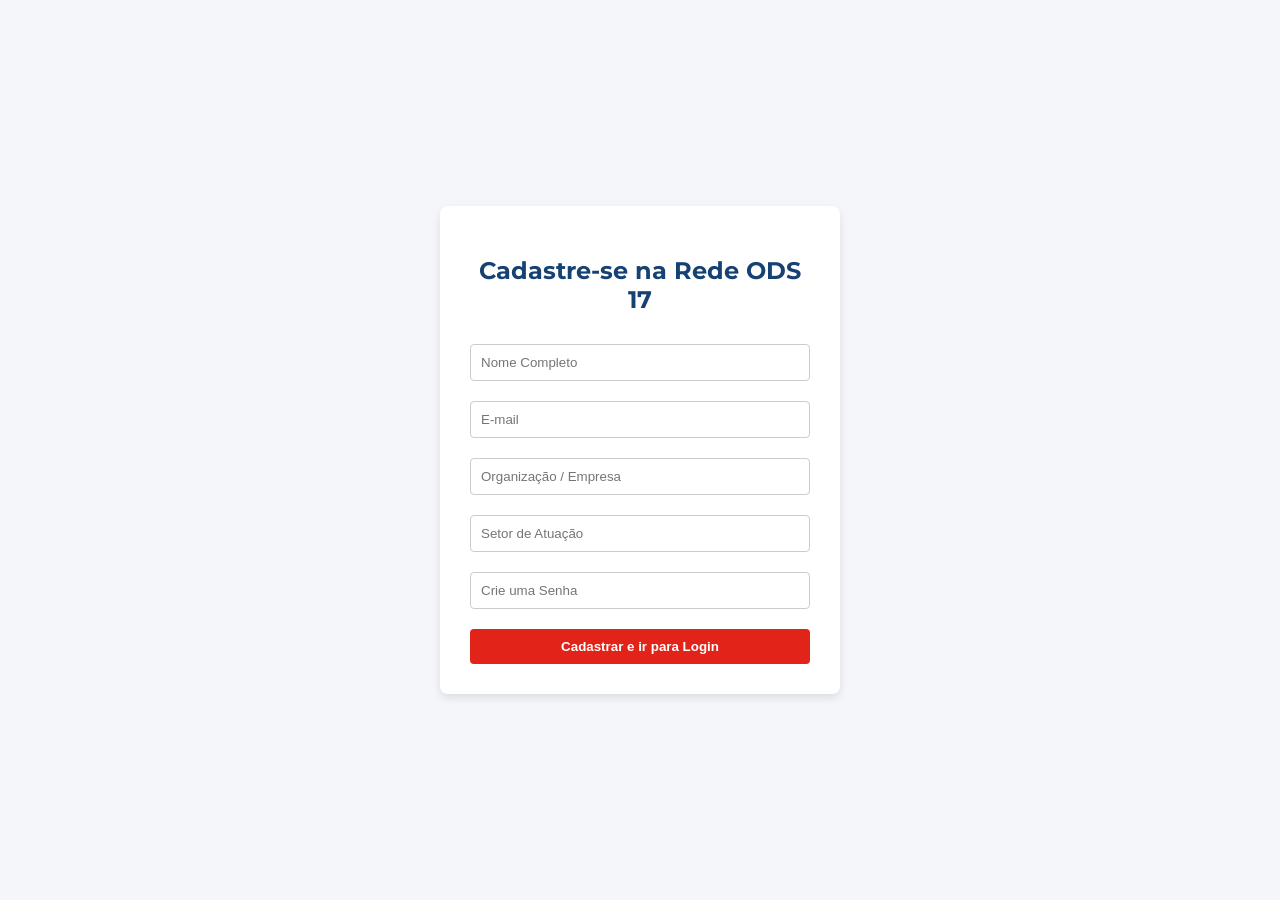
<file: index.html>
<!DOCTYPE html>
<html lang="pt-BR">
<head>
    <meta charset="UTF-8">
    <meta name="viewport" content="width=device-width, initial-scale=1.0">
    <title>Cadastro - ODS 17</title>
    <link href="https://fonts.googleapis.com/css2?family=Montserrat:wght@700&family=Roboto:wght@400;700&display=swap" rel="stylesheet">
    <link rel="stylesheet" href="style.css">
</head>
<body class="bg-light">
    <div class="container-form">
        <h2>Cadastre-se na Rede ODS 17</h2>
        <form action="login.html" method="GET">
            <input type="text" name="nome" placeholder="Nome Completo" required>
            <input type="email" name="email" placeholder="E-mail" required>
            <input type="text" name="organizacao" placeholder="Organização / Empresa" required>
            <input type="text" name="setor" placeholder="Setor de Atuação" required>
            <input type="password" name="senha" placeholder="Crie uma Senha" required>
            <button type="submit">Cadastrar e ir para Login</button>
        </form>
    </div>
</body>
</html>
</file>
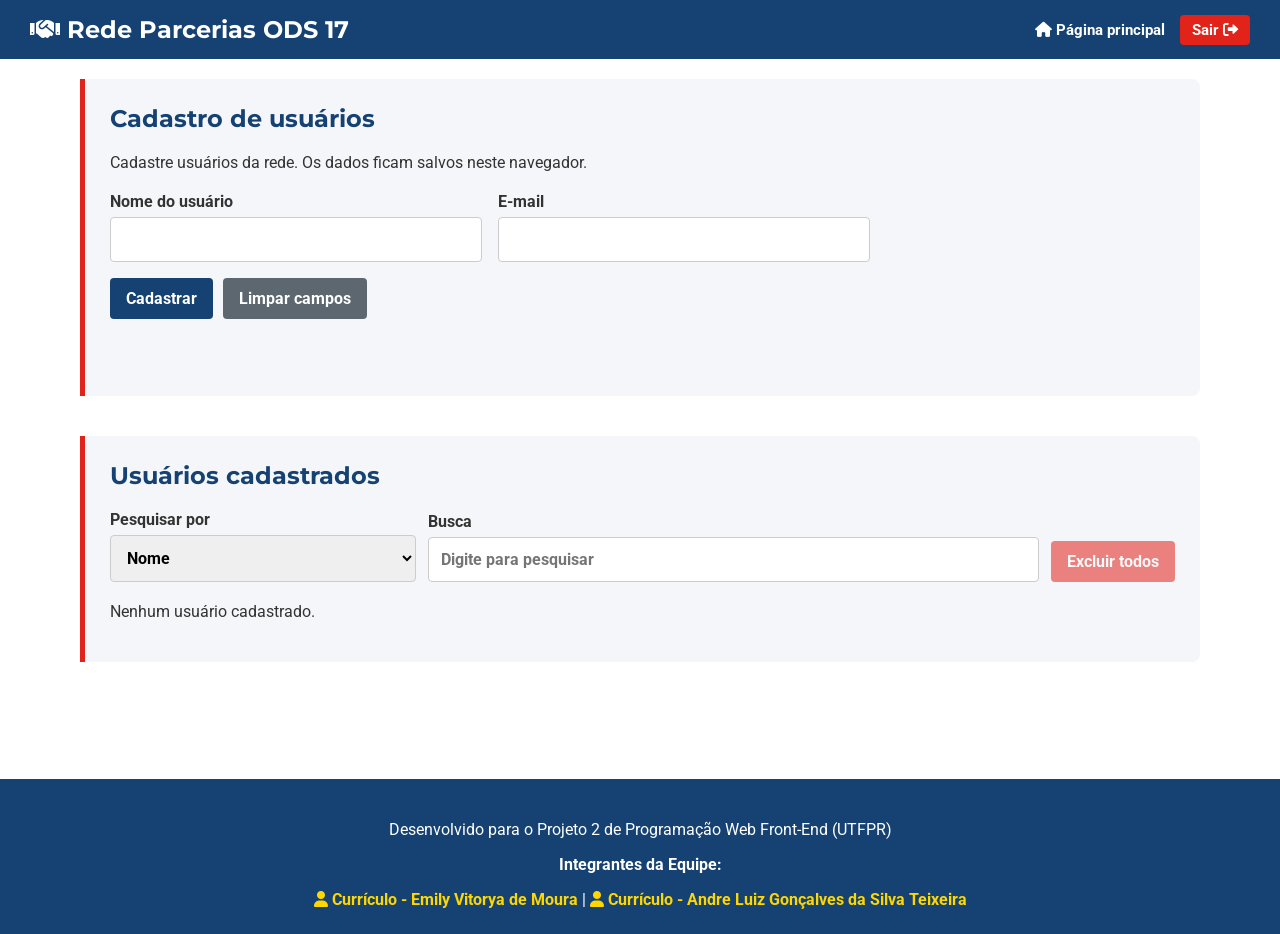
<file: adm.html>
<!DOCTYPE html>
<html lang="pt-BR">
<head>
    <meta charset="UTF-8">
    <meta name="viewport" content="width=device-width, initial-scale=1.0">
    <title>Administração de usuários - ODS 17</title>
    <link href="https://fonts.googleapis.com/css2?family=Montserrat:wght@700&family=Roboto:wght@400;700&display=swap" rel="stylesheet">
    <link rel="stylesheet" href="https://cdnjs.cloudflare.com/ajax/libs/font-awesome/6.0.0/css/all.min.css">
    <link rel="stylesheet" href="style.css">
    <script src="adm.js" defer></script>
</head>
<body>
    <header>
        <div class="logo">
            <h1><i class="fas fa-handshake"></i> Rede Parcerias ODS 17</h1>
        </div>
        <nav aria-label="Navegação principal">
            <ul>
                <li><a href="principal.html"><i class="fas fa-home"></i> Página principal</a></li>
                <li><a href="login.html" class="btn-sair">Sair <i class="fas fa-sign-out-alt"></i></a></li>
            </ul>
        </nav>
    </header>

    <main class="admin-main">
        <section class="content-section" aria-labelledby="admin-title">
            <h2 id="admin-title">Cadastro de usuários</h2>
            <p>Cadastre usuários da rede. Os dados ficam salvos neste navegador.</p>
            <form id="user-form" class="admin-form">
                <label for="user-name">
                    Nome do usuário
                    <input id="user-name" name="nome" type="text" autocomplete="name" required>
                </label>
                <label for="user-email">
                    E-mail
                    <input id="user-email" name="email" type="email" autocomplete="email" required>
                </label>
                <div class="admin-actions">
                    <button type="submit">Cadastrar</button>
                    <button type="reset">Limpar campos</button>
                </div>
            </form>
            <p id="admin-status" class="admin-status" role="status" aria-live="polite"></p>
        </section>

        <section class="content-section" aria-labelledby="users-title">
            <h2 id="users-title">Usuários cadastrados</h2>
            <div class="search-controls">
                <label for="search-field">
                    Pesquisar por
                    <select id="search-field">
                        <option value="nome">Nome</option>
                        <option value="email">E-mail</option>
                    </select>
                </label>
                <label for="search-query">
                    Busca
                    <input id="search-query" type="search" placeholder="Digite para pesquisar">
                </label>
                <button id="clear-users" class="admin-danger-button" type="button">Excluir todos</button>
            </div>
            <ul id="user-list" class="user-list" aria-live="polite"></ul>
        </section>
    </main>

    <footer>
        <p>Desenvolvido para o Projeto 2 de Programação Web Front-End (UTFPR)</p>
        <div class="curriculos">
            <p><strong>Integrantes da Equipe:</strong></p>
            <a href="https://emymoura.github.io/curriculo-webfront/" target="_blank" rel="noopener noreferrer"><i class="fas fa-user"></i> Currículo - Emily Vitorya de Moura</a> |
            <a href="https://decosawa.github.io/curriculo-webutfpr/" target="_blank" rel="noopener noreferrer"><i class="fas fa-user"></i> Currículo - Andre Luiz Gonçalves da Silva Teixeira</a>
        </div>
    </footer>
</body>
</html>
</file>
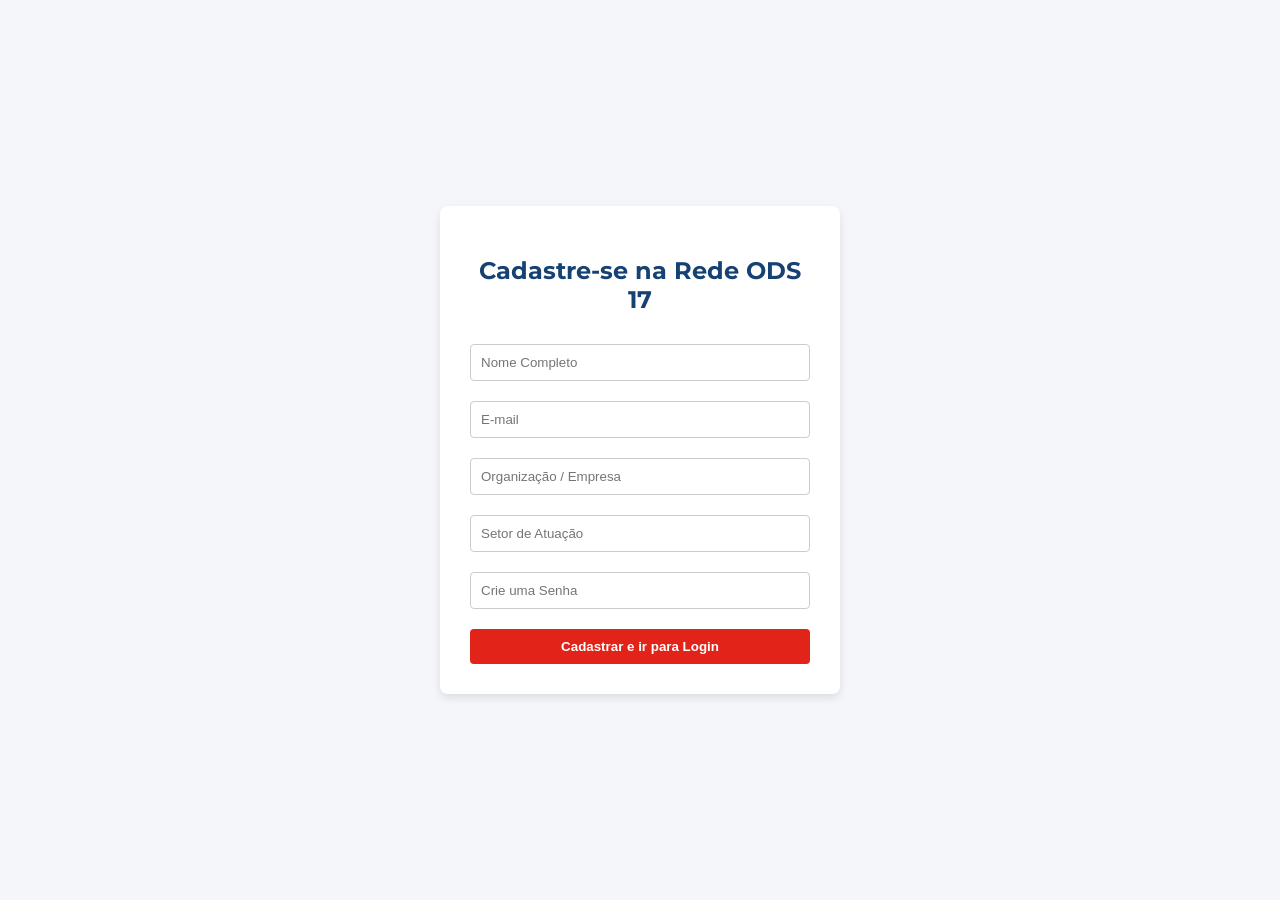
<file: cadastro.html>
<!DOCTYPE html>
<html lang="pt-BR">
<head>
    <meta charset="UTF-8">
    <meta name="viewport" content="width=device-width, initial-scale=1.0">
    <title>Cadastro - ODS 17</title>
    <link href="https://fonts.googleapis.com/css2?family=Montserrat:wght@700&family=Roboto:wght@400;700&display=swap" rel="stylesheet">
    <link rel="stylesheet" href="style.css">
</head>
<body class="bg-light">
    <div class="container-form">
        <h2>Cadastre-se na Rede ODS 17</h2>
        <form action="login.html" method="GET">
            <input type="text" name="nome" placeholder="Nome Completo" required>
            <input type="email" name="email" placeholder="E-mail" required>
            <input type="text" name="organizacao" placeholder="Organização / Empresa" required>
            <input type="text" name="setor" placeholder="Setor de Atuação" required>
            <input type="password" name="senha" placeholder="Crie uma Senha" required>
            <button type="submit">Cadastrar e ir para Login</button>
        </form>
    </div>
</body>
</html>
</file>
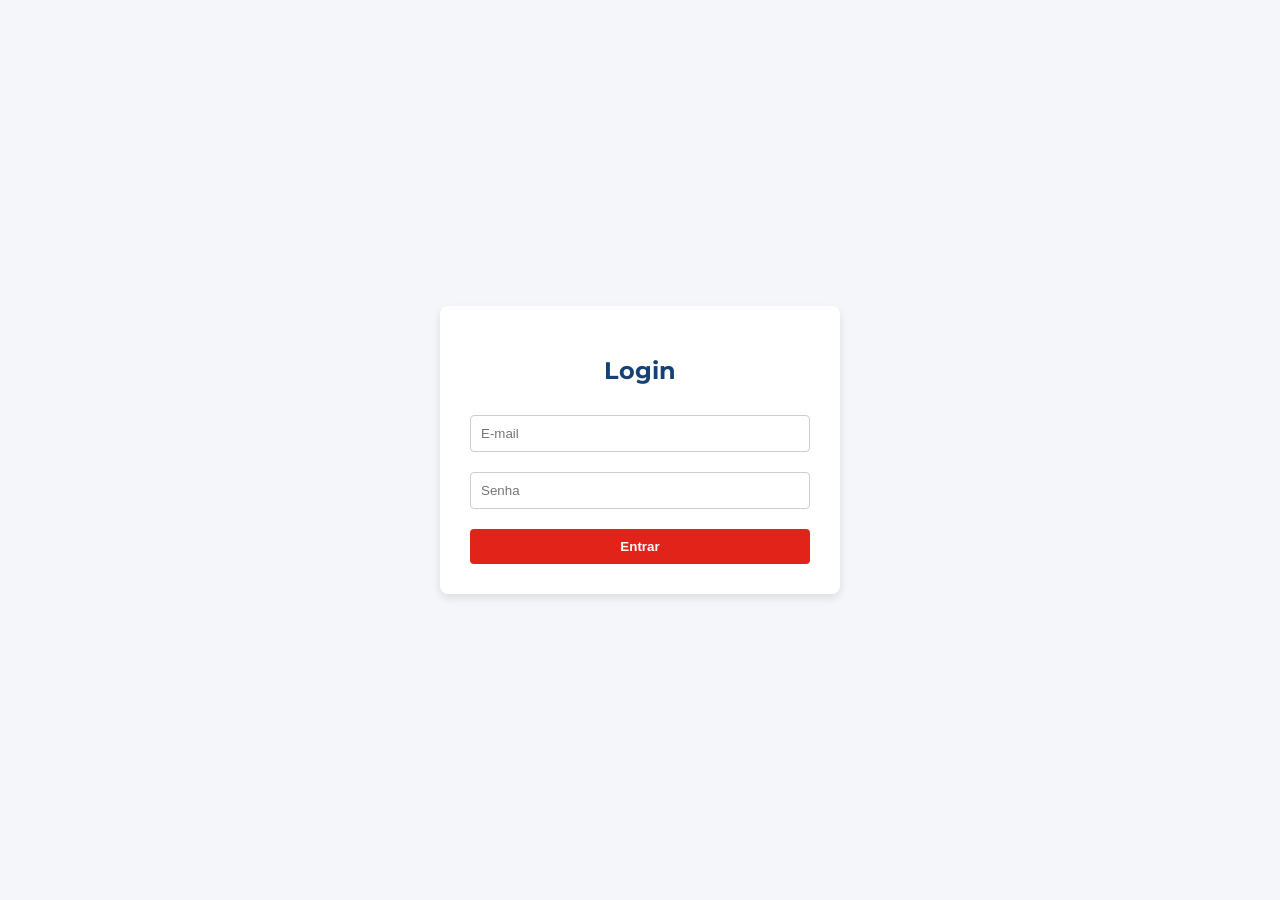
<file: login.html>
<!DOCTYPE html>
<html lang="pt-BR">
<head>
    <meta charset="UTF-8">
    <meta name="viewport" content="width=device-width, initial-scale=1.0">
    <title>Login - ODS 17</title>
    <link href="https://fonts.googleapis.com/css2?family=Montserrat:wght@700&family=Roboto:wght@400;700&display=swap" rel="stylesheet">
    <link rel="stylesheet" href="style.css">
</head>
<body class="bg-light">
    <div class="container-form">
        <h2>Login</h2>
        <form action="principal.html" method="GET">
            <input type="email" name="email" placeholder="E-mail" required>
            <input type="password" name="senha" placeholder="Senha" required>
            <button type="submit">Entrar</button>
        </form>
    </div>
</body>
</html>
</file>
<file: style.css>
:root {
    --cor-primaria: #154273; /* Azul Escuro ODS */
    --cor-secundaria: #E2231A; /* Vermelho detalhe */
    --cor-fundo: #F4F6F9; /* Cinza bem claro */
    --cor-texto: #333333; /* Cinza escuro */
    --cor-branca: #FFFFFF;
}

* {
    box-sizing: border-box;
}

body {
    font-family: 'Roboto', Arial, sans-serif;
    background-color: var(--cor-branca);
    color: var(--cor-texto);
    margin: 0;
    padding: 0;
}

h1, h2, h3 {
    font-family: 'Montserrat', 'Roboto', Arial, sans-serif;
}

/* Estilos para as Páginas de Login e Cadastro */
.bg-light {
    background-color: var(--cor-fundo);
    display: flex;
    justify-content: center;
    align-items: center;
    height: 100vh;
}

.container-form {
    background-color: var(--cor-branca);
    padding: 30px;
    border-radius: 8px;
    box-shadow: 0 4px 8px rgba(0,0,0,0.1);
    width: 100%;
    max-width: 400px;
    text-align: center;
}

.container-form h2 {
    color: var(--cor-primaria);
}

.container-form input {
    width: 100%;
    padding: 10px;
    margin: 10px 0;
    border: 1px solid #ccc;
    border-radius: 4px;
}

.container-form button {
    background-color: var(--cor-secundaria);
    color: var(--cor-branca);
    padding: 10px 15px;
    border: none;
    border-radius: 4px;
    cursor: pointer;
    width: 100%;
    font-weight: bold;
    margin-top: 10px;
}

.container-form button:hover {
    background-color: #c11f16;
}

/* Cabeçalho e Navegação */
header {
    background-color: var(--cor-primaria);
    color: var(--cor-branca);
    padding: 15px 30px;
    display: flex;
    justify-content: space-between;
    align-items: center;
    flex-wrap: wrap;
}

header h1 {
    font-size: 1.5rem;
    margin: 0;
}

header a {
    color: var(--cor-branca);
    text-decoration: none;
    margin-left: 15px;
    font-weight: bold;
    font-size: 0.95rem;
}

header a:hover {
    color: var(--cor-secundaria);
}

nav ul {
    list-style: none;
    display: flex;
    margin: 0;
    padding: 0;
    align-items: center;
    flex-wrap: wrap;
}

.btn-sair {
    background-color: var(--cor-secundaria);
    padding: 6px 12px;
    border-radius: 4px;
    transition: background 0.3s;
}

.btn-sair:hover {
    background-color: #c11f16 !important;
    color: var(--cor-branca) !important;
}

/* Conteúdo Principal */
main {
    padding: 20px 40px;
    max-width: 1200px;
    margin: 0 auto;
}

.content-section {
    margin-bottom: 40px;
    padding: 25px;
    background-color: var(--cor-fundo);
    border-left: 5px solid var(--cor-secundaria);
    border-radius: 0 8px 8px 0;
}

.content-section h2 {
    color: var(--cor-primaria);
    margin-top: 0;
}

/* Bloco de Estatísticas */
.stats-section {
    display: flex;
    justify-content: space-between;
    gap: 20px;
    margin: 30px 0;
    flex-wrap: wrap;
}

.stat-card {
    background-color: var(--cor-primaria);
    color: var(--cor-branca);
    padding: 25px;
    border-radius: 8px;
    text-align: center;
    flex: 1;
    min-width: 220px;
    box-shadow: 0 4px 6px rgba(0,0,0,0.1);
}

.stat-card h3 {
    font-size: 2em;
    margin: 10px 0 5px 0;
    color: #ffd700;
}

.stat-card p {
    margin: 0;
    font-size: 0.9em;
}

/* Grid de Cards dos Pilares */
.cards-grid {
    display: flex;
    gap: 20px;
    margin-top: 20px;
    flex-wrap: wrap;
}

.card {
    background-color: var(--cor-branca);
    border: 1px solid #e0e0e0;
    border-top: 4px solid var(--cor-primaria);
    border-radius: 6px;
    padding: 20px;
    flex: 1;
    min-width: 220px;
    box-shadow: 0 2px 4px rgba(0,0,0,0.05);
}

.card-icon {
    color: var(--cor-secundaria);
    margin-bottom: 10px;
}

.card h3 {
    margin-top: 0;
    color: var(--cor-primaria);
}

/* Galeria de Imagens */
.gallery {
    display: flex;
    gap: 15px;
    margin-top: 20px;
    flex-wrap: wrap;
    justify-content: center;
}

.gallery img {
    border-radius: 8px;
    max-width: 100%;
    width: 320px;
    height: 200px;
    object-fit: cover;
    box-shadow: 0 2px 5px rgba(0,0,0,0.1);
}

/* Formulário de Contato na Página Principal */
.contact-form {
    display: flex;
    flex-direction: column;
    gap: 12px;
    max-width: 100%;
    margin-top: 15px;
}

.contact-form input, 
.contact-form textarea {
    padding: 12px;
    border: 1px solid #ccc;
    border-radius: 4px;
    font-family: inherit;
    width: 100%;
}

.contact-form button {
    background-color: var(--cor-primaria);
    color: var(--cor-branca);
    padding: 12px 20px;
    border: none;
    border-radius: 4px;
    font-weight: bold;
    cursor: pointer;
    align-self: flex-start;
}

.contact-form button:hover {
    background-color: #0e2d50;
}

/* Rodapé */
footer {
    background-color: var(--cor-primaria);
    color: var(--cor-branca);
    text-align: center;
    padding: 25px;
    margin-top: 40px;
}

footer a {
    color: #ffd700;
    text-decoration: none;
    font-weight: bold;
}

footer a:hover {
    text-decoration: underline;
}

.curriculos {
    margin-top: 10px;
}

/* Administração de usuários */
.admin-main {
    min-height: calc(100vh - 220px);
}

.admin-form {
    display: grid;
    grid-template-columns: repeat(2, minmax(0, 1fr));
    gap: 16px;
    max-width: 760px;
    margin-top: 20px;
}

.admin-form label,
.search-controls label {
    display: flex;
    flex-direction: column;
    gap: 6px;
    font-weight: bold;
}

.admin-form input,
.search-controls input,
.search-controls select {
    min-width: 0;
    padding: 12px;
    border: 1px solid #ccc;
    border-radius: 4px;
    font: inherit;
}

.admin-actions {
    display: flex;
    flex-wrap: wrap;
    gap: 10px;
    align-items: end;
}

.admin-actions button,
.search-controls button,
.user-item button {
    padding: 11px 16px;
    border: 0;
    border-radius: 4px;
    background-color: var(--cor-primaria);
    color: var(--cor-branca);
    font: inherit;
    font-weight: bold;
    cursor: pointer;
}

.admin-actions button[type="reset"] {
    background-color: #5c6770;
}

.admin-actions button:hover,
.search-controls button:hover,
.user-item button:hover {
    filter: brightness(0.9);
}

.search-controls {
    display: grid;
    grid-template-columns: minmax(140px, 1fr) minmax(180px, 2fr) auto;
    gap: 12px;
    align-items: end;
    margin: 20px 0;
}

.search-controls .admin-danger-button,
.user-item button {
    background-color: var(--cor-secundaria);
}

.admin-danger-button:disabled {
    cursor: not-allowed;
    opacity: 0.55;
}

.user-list {
    display: grid;
    gap: 12px;
    padding: 0;
    list-style: none;
}

.user-item {
    display: flex;
    justify-content: space-between;
    gap: 16px;
    align-items: center;
    padding: 16px;
    background: var(--cor-branca);
    border: 1px solid #e0e0e0;
    border-radius: 6px;
}

.user-item p {
    margin: 4px 0;
    overflow-wrap: anywhere;
}

.user-item time {
    color: #555;
    font-size: 0.9rem;
}

.admin-status {
    min-height: 1.5em;
    margin-top: 12px;
    font-weight: bold;
}

.admin-status[role="alert"] {
    color: #a61912;
}

@media (max-width: 640px) {
    .admin-form,
    .search-controls {
        grid-template-columns: 1fr;
    }

    .user-item {
        align-items: stretch;
        flex-direction: column;
    }
}
</file>
